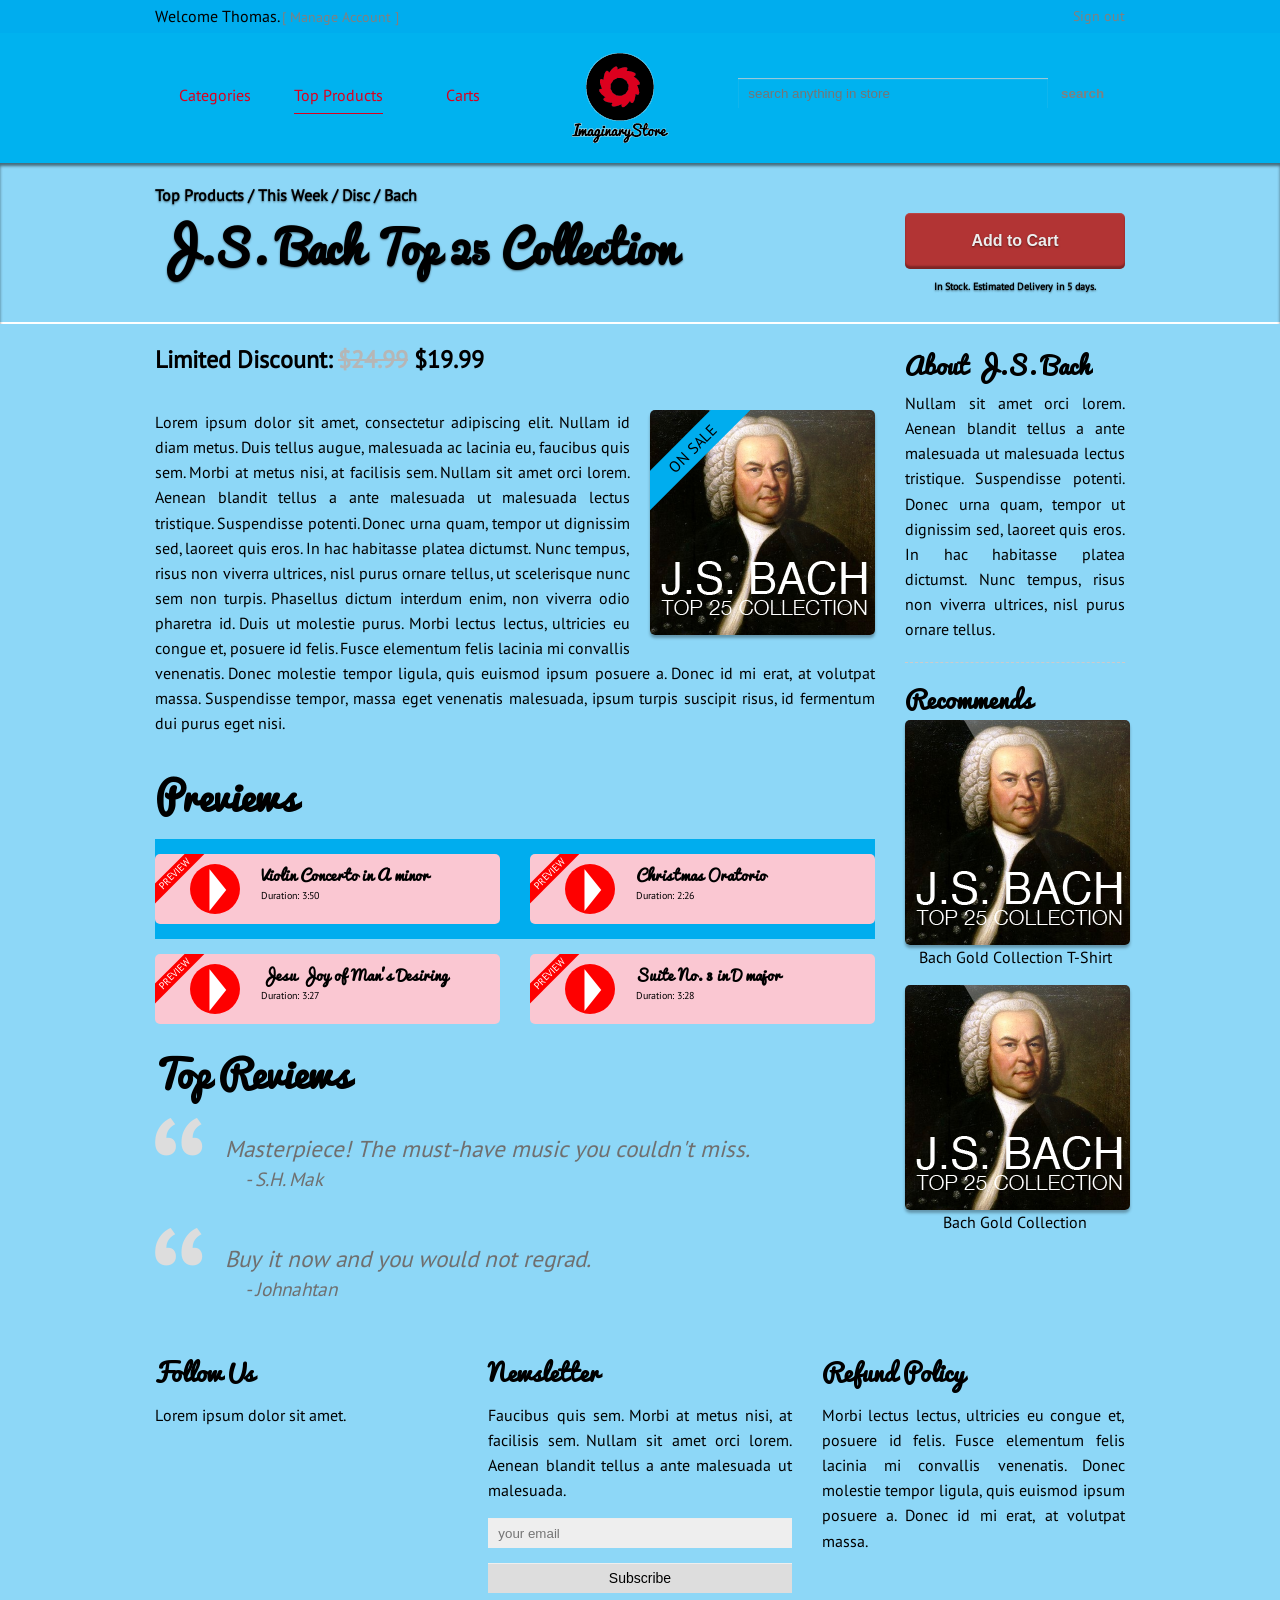
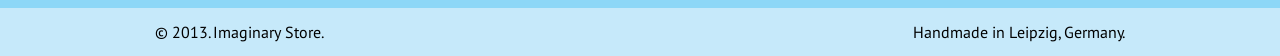
<file: Pra/index.html>
﻿<!doctype html>
<html>
<head>
<meta charset="utf-8">
<meta name="viewport" content="width=device-width, initial-scale=1" />
<title>Imaginary Store</title>
<link href="style.css" rel="stylesheet" type="text/css" />
    <link rel="stylesheet" href="practice-blue.css">
</head>

<body>
<header id="top">
	<div class="fix-size">
    	<p class="c9 left">
        	Welcome Thomas. <a href="">[ Manage Account ]</a>
        </p>
        <p class="c3 left">
        	<a href="#main-nav" class="hide"><img src="images/nav-btn.png" alt="button" /></a>
            <a href="" class="right">Sign out</a>
        </p>
    </div>
    <div class="clear"></div>
</header><!-- header -->

<nav>
	<div class="fix-size">
    	<ul class="c5 left show">
        	<li><a href="">Categories</a></li>
            <li><a href="">Top Products</a></li>
            <li><a href="">Carts</a></li>
        </ul>
        <a href="" class="c2 left c">
        	<img src="images/logo.png" alt="logo" />
        </a>
        <form action="#" class="c5 left show">
        	<input type="search" placeholder="search anything in store" required />
            <input type="submit" value="search" />
        </form>
    </div>
    <div class="clear"></div>
</nav><!-- nav -->

<section id="banner">
	<div class="fix-size">
    	<section class="c9 left c">
        	<p>Top Products / This Week / Disc / Bach</p>
            <h1>J.S. Bach Top 25 Collection</h1>
        </section>
        <aside class="c3 left c">
        	<button>Add to Cart</button>
            <p>In Stock. Estimated Delivery in 5 days.</p>
        </aside>
    </div>
    <div class="clear"></div>
</section><!-- banner -->

<section id="main">
	<div class="fix-size">
    	<section class="c9 left c">
        	<h3>Limited Discount: <del>$24.99</del> $19.99</h3>            
            <div class="trans right">
                <div class="cover">
                    <div class="face">
                        <p class="on-sale">ON SALE</p>
                    </div>
                    <div class="face back">
                        <b>J.S. Bach - Top 25 Collection</b>
                        <ol>
                            <li>Violin Concerto in A minor</li>
                            <li>Christmas Oratorio</li>
                            <li>Jesu Joy of Man's Desiring</li>
                            <li>Suite No. 3 in D major</li>
                            <!-- text -->
                        </ol>
                    </div>
                </div>
            </div><!-- trans -->
            
            <p>
            	Lorem ipsum dolor sit amet, consectetur adipiscing elit. Nullam id diam metus. Duis tellus augue, malesuada ac lacinia eu, faucibus quis sem. Morbi at metus nisi, at facilisis sem. Nullam sit amet orci lorem. Aenean blandit tellus a ante malesuada ut malesuada lectus tristique. Suspendisse potenti. Donec urna quam, tempor ut dignissim sed, laoreet quis eros. In hac habitasse platea dictumst. Nunc tempus, risus non viverra ultrices, nisl purus ornare tellus, ut scelerisque nunc sem non turpis. Phasellus dictum interdum enim, non viverra odio pharetra id. Duis ut molestie purus. Morbi lectus lectus, ultricies eu congue et, posuere id felis. Fusce elementum felis lacinia mi convallis venenatis. Donec molestie tempor ligula, quis euismod ipsum posuere a. Donec id mi erat, at volutpat massa. Suspendisse tempor, massa eget venenatis malesuada, ipsum turpis suscipit risus, id fermentum dui purus eget nisi.<!-- text -->
            </p>
            
            <h2>Previews</h2>
            <ul class="preview">
            	<li class="left"><a href="">
                	<div class="c3 left">
                    	<p class="title">PREVIEW</p>
                        <div class="circle"><div class="triangle">&#9658;</div></div>
                    </div>
                    <div class="c9 left">
                    	<b>Violin Concerto in A minor</b><!-- text -->
                        <small>Duration: 3:50</small>
                    </div>
                    <div class="clear"></div>
                </a></li><!-- element -->
                
                <li class="right"><a href="">
                	<div class="c3 left">
                    	<p class="title">PREVIEW</p>
                        <div class="circle"><div class="triangle">&#9658;</div></div>
                    </div>
                    <div class="c9 left">
                    	<b>Christmas Oratorio</b><!-- text -->
                        <small>Duration: 2:26</small>
                    </div>
                    <div class="clear"></div>
                </a></li><!-- element -->
                <li class="clear"></li>
                
                <li class="left"><a href="">
                	<div class="c3 left">
                    	<p class="title">PREVIEW</p>
                        <div class="circle"><div class="triangle">&#9658;</div></div>
                    </div>
                    <div class="c9 left">
                    	<b>Jesu Joy of Man's Desiring</b><!-- text -->
                        <small>Duration: 3:27</small>
                    </div>
                    <div class="clear"></div>
                </a></li><!-- element -->
                
                <li class="right"><a href="">
                	<div class="c3 left">
                    	<p class="title">PREVIEW</p>
                        <div class="circle"><div class="triangle">&#9658;</div></div>
                    </div>
                    <div class="c9 left">
                    	<b>Suite No. 3 in D major</b><!-- text -->
                        <small>Duration: 3:28</small>
                    </div>
                    <div class="clear"></div>
                </a></li><!-- element -->
            </ul>
            <div class="clear"></div>
            
            <h2>Top Reviews</h2>
            <blockquote>
            	<div class="quote">&ldquo;</div>
                <p>
                	Masterpiece! The must-have music you couldn't miss.<small>- S.H. Mak</small>
                </p>
            </blockquote>
            
            <blockquote>
            	<div class="quote">&ldquo;</div>
                <p>
                	Buy it now and you would not regrad. <small>- Johnahtan</small>
                </p>
            </blockquote>
        </section>
        <aside class="c3 left c">
        	<h3>About J.S. Bach</h3>
            <p class="about">
            	Nullam sit amet orci lorem. Aenean blandit tellus a ante malesuada ut malesuada lectus tristique. Suspendisse potenti. Donec urna quam, tempor ut dignissim sed, laoreet quis eros. In hac habitasse platea dictumst. Nunc tempus, risus non viverra ultrices, nisl purus ornare tellus.
            </p>
            
            <h3>Recommends</h3>
            <div class="aside-cover">
            	<div class="trans">
                	<div class="cover">
                    	<div class="face">
                        </div>
                        <div class="face back">
                        	<b>J.S. Bach - Top 25 Collection</b>
                            <ol>
                            	<li>Violin Concerto in A minor</li>
                                <li>Christmas Oratorio</li>
                                <li>Jesu Joy of Man's Desiring</li>
                                <li>Suite No. 3 in D major</li>
                            	<!-- text -->
                            </ol>
                            <button>Go to Album</button>
                        </div>
                    </div>
                </div><!-- trans -->
            	<p>Bach Gold Collection T-Shirt</p>
            </div><!-- aside cover -->
            
            <div class="aside-cover">
            	<div class="trans">
                	<div class="cover">
                    	<div class="face">
                        </div>
                        <div class="face back">
                        	<b>J.S. Bach - Top 25 Collection</b>
                            <ol>
                            	<li>Violin Concerto in A minor</li>
                                <li>Christmas Oratorio</li>
                                <li>Jesu Joy of Man's Desiring</li>
                                <li>Suite No. 3 in D major</li>
                            	<!-- text -->
                            </ol>
                            <button>Go to Album</button>
                        </div>
                    </div>
                </div><!-- trans -->
                <p>Bach Gold Collection</p>
            </div><!-- aside cover -->
        </aside>
    </div>
    <div class="clear"></div>
    
    <nav id="main-nav" class="c12 c hide">
    	<ul>
        	<li><a href="#top"><span class="arrow"></span>Back to Top</a></li>
            <li><a href="">Categories</a></li>
            <li><a href="">Top Products</a></li>
            <li><a href="">Carts</a></li>
            <li><a href="">Your Account</a></li>
        </ul>
        <form action="#">
        	<input type="search" placeholder="search in store" required />
            <input type="submit" value="go" />
        </form>
    </nav><!-- main nav -->
    <div class="clear"></div>
</section><!-- main -->

<section id="info">
	<div class="fix-size">
    	<div class="c4 left c">
        	<h3>Follow Us</h3>
            <p>
            	Lorem ipsum dolor sit amet.
            </p>
        </div>
        <div class="c4 left c">
        	<h3>Newsletter</h3>
            <p>
            	Faucibus quis sem. Morbi at metus nisi, at facilisis sem. Nullam sit amet orci lorem. Aenean blandit tellus a ante malesuada ut malesuada.
            </p>
            <form action="#">
            	<input type="email" placeholder="your email" required />
                <input type="submit" value="Subscribe" />
            </form>
        </div>
        <div class="c4 left c">
        	<h3>Refund Policy</h3>
        	<p>
            	Morbi lectus lectus, ultricies eu congue et, posuere id felis. Fusce elementum felis lacinia mi convallis venenatis. Donec molestie tempor ligula, quis euismod ipsum posuere a. Donec id mi erat, at volutpat massa.
            </p>
        </div>
    </div>
    <div class="clear"></div>
</section><!-- info -->

<footer>
	<div class="fix-size">
    	<div class="c12 c">
        	<span>&copy; 2013. Imaginary Store.</span>
            <span class="right">Handmade in Leipzig, Germany.</span>
        </div>
    </div>
    <div class="clear"></div>
</footer><!-- footer -->
</body>
</html>
</file>
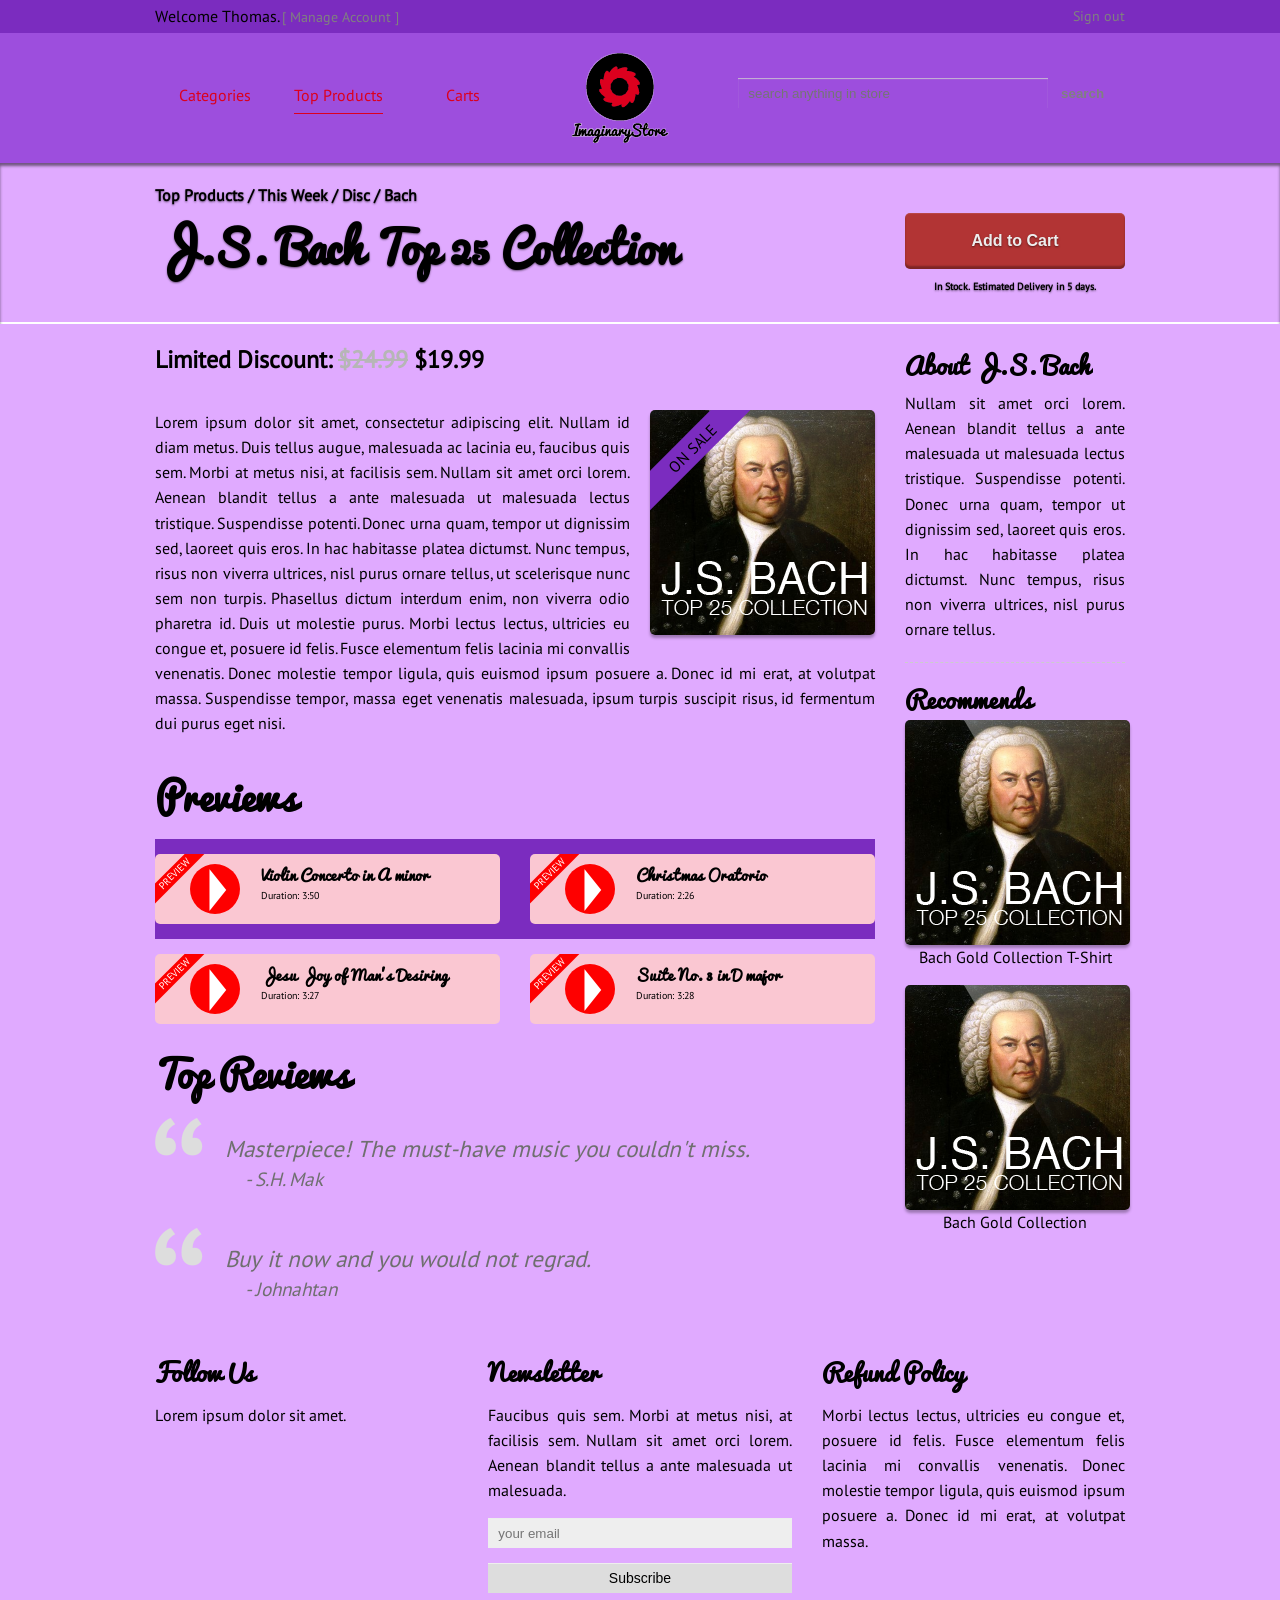
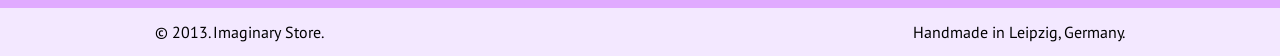
<file: Pra/index-purple.html>
﻿<!doctype html>
<html>
<head>
<meta charset="utf-8">
<meta name="viewport" content="width=device-width, initial-scale=1" />
<title>Imaginary Store</title>
<link href="style.css" rel="stylesheet" type="text/css" />
    <link rel="stylesheet" href="practice-purple.css">
    <link rel="stylesheet" href="practice-purple.css">
</head>

<body>
<header id="top">
	<div class="fix-size">
    	<p class="c9 left">
        	Welcome Thomas. <a href="">[ Manage Account ]</a>
        </p>
        <p class="c3 left">
        	<a href="#main-nav" class="hide"><img src="images/nav-btn.png" alt="button" /></a>
            <a href="" class="right">Sign out</a>
        </p>
    </div>
    <div class="clear"></div>
</header><!-- header -->

<nav>
	<div class="fix-size">
    	<ul class="c5 left show">
        	<li><a href="">Categories</a></li>
            <li><a href="">Top Products</a></li>
            <li><a href="">Carts</a></li>
        </ul>
        <a href="" class="c2 left c">
        	<img src="images/logo.png" alt="logo" />
        </a>
        <form action="#" class="c5 left show">
        	<input type="search" placeholder="search anything in store" required />
            <input type="submit" value="search" />
        </form>
    </div>
    <div class="clear"></div>
</nav><!-- nav -->

<section id="banner">
	<div class="fix-size">
    	<section class="c9 left c">
        	<p>Top Products / This Week / Disc / Bach</p>
            <h1>J.S. Bach Top 25 Collection</h1>
        </section>
        <aside class="c3 left c">
        	<button>Add to Cart</button>
            <p>In Stock. Estimated Delivery in 5 days.</p>
        </aside>
    </div>
    <div class="clear"></div>
</section><!-- banner -->

<section id="main">
	<div class="fix-size">
    	<section class="c9 left c">
        	<h3>Limited Discount: <del>$24.99</del> $19.99</h3>            
            <div class="trans right">
                <div class="cover">
                    <div class="face">
                        <p class="on-sale">ON SALE</p>
                    </div>
                    <div class="face back">
                        <b>J.S. Bach - Top 25 Collection</b>
                        <ol>
                            <li>Violin Concerto in A minor</li>
                            <li>Christmas Oratorio</li>
                            <li>Jesu Joy of Man's Desiring</li>
                            <li>Suite No. 3 in D major</li>
                            <!-- text -->
                        </ol>
                    </div>
                </div>
            </div><!-- trans -->
            
            <p>
            	Lorem ipsum dolor sit amet, consectetur adipiscing elit. Nullam id diam metus. Duis tellus augue, malesuada ac lacinia eu, faucibus quis sem. Morbi at metus nisi, at facilisis sem. Nullam sit amet orci lorem. Aenean blandit tellus a ante malesuada ut malesuada lectus tristique. Suspendisse potenti. Donec urna quam, tempor ut dignissim sed, laoreet quis eros. In hac habitasse platea dictumst. Nunc tempus, risus non viverra ultrices, nisl purus ornare tellus, ut scelerisque nunc sem non turpis. Phasellus dictum interdum enim, non viverra odio pharetra id. Duis ut molestie purus. Morbi lectus lectus, ultricies eu congue et, posuere id felis. Fusce elementum felis lacinia mi convallis venenatis. Donec molestie tempor ligula, quis euismod ipsum posuere a. Donec id mi erat, at volutpat massa. Suspendisse tempor, massa eget venenatis malesuada, ipsum turpis suscipit risus, id fermentum dui purus eget nisi.<!-- text -->
            </p>
            
            <h2>Previews</h2>
            <ul class="preview">
            	<li class="left"><a href="">
                	<div class="c3 left">
                    	<p class="title">PREVIEW</p>
                        <div class="circle"><div class="triangle">&#9658;</div></div>
                    </div>
                    <div class="c9 left">
                    	<b>Violin Concerto in A minor</b><!-- text -->
                        <small>Duration: 3:50</small>
                    </div>
                    <div class="clear"></div>
                </a></li><!-- element -->
                
                <li class="right"><a href="">
                	<div class="c3 left">
                    	<p class="title">PREVIEW</p>
                        <div class="circle"><div class="triangle">&#9658;</div></div>
                    </div>
                    <div class="c9 left">
                    	<b>Christmas Oratorio</b><!-- text -->
                        <small>Duration: 2:26</small>
                    </div>
                    <div class="clear"></div>
                </a></li><!-- element -->
                <li class="clear"></li>
                
                <li class="left"><a href="">
                	<div class="c3 left">
                    	<p class="title">PREVIEW</p>
                        <div class="circle"><div class="triangle">&#9658;</div></div>
                    </div>
                    <div class="c9 left">
                    	<b>Jesu Joy of Man's Desiring</b><!-- text -->
                        <small>Duration: 3:27</small>
                    </div>
                    <div class="clear"></div>
                </a></li><!-- element -->
                
                <li class="right"><a href="">
                	<div class="c3 left">
                    	<p class="title">PREVIEW</p>
                        <div class="circle"><div class="triangle">&#9658;</div></div>
                    </div>
                    <div class="c9 left">
                    	<b>Suite No. 3 in D major</b><!-- text -->
                        <small>Duration: 3:28</small>
                    </div>
                    <div class="clear"></div>
                </a></li><!-- element -->
            </ul>
            <div class="clear"></div>
            
            <h2>Top Reviews</h2>
            <blockquote>
            	<div class="quote">&ldquo;</div>
                <p>
                	Masterpiece! The must-have music you couldn't miss.<small>- S.H. Mak</small>
                </p>
            </blockquote>
            
            <blockquote>
            	<div class="quote">&ldquo;</div>
                <p>
                	Buy it now and you would not regrad. <small>- Johnahtan</small>
                </p>
            </blockquote>
        </section>
        <aside class="c3 left c">
        	<h3>About J.S. Bach</h3>
            <p class="about">
            	Nullam sit amet orci lorem. Aenean blandit tellus a ante malesuada ut malesuada lectus tristique. Suspendisse potenti. Donec urna quam, tempor ut dignissim sed, laoreet quis eros. In hac habitasse platea dictumst. Nunc tempus, risus non viverra ultrices, nisl purus ornare tellus.
            </p>
            
            <h3>Recommends</h3>
            <div class="aside-cover">
            	<div class="trans">
                	<div class="cover">
                    	<div class="face">
                        </div>
                        <div class="face back">
                        	<b>J.S. Bach - Top 25 Collection</b>
                            <ol>
                            	<li>Violin Concerto in A minor</li>
                                <li>Christmas Oratorio</li>
                                <li>Jesu Joy of Man's Desiring</li>
                                <li>Suite No. 3 in D major</li>
                            	<!-- text -->
                            </ol>
                            <button>Go to Album</button>
                        </div>
                    </div>
                </div><!-- trans -->
            	<p>Bach Gold Collection T-Shirt</p>
            </div><!-- aside cover -->
            
            <div class="aside-cover">
            	<div class="trans">
                	<div class="cover">
                    	<div class="face">
                        </div>
                        <div class="face back">
                        	<b>J.S. Bach - Top 25 Collection</b>
                            <ol>
                            	<li>Violin Concerto in A minor</li>
                                <li>Christmas Oratorio</li>
                                <li>Jesu Joy of Man's Desiring</li>
                                <li>Suite No. 3 in D major</li>
                            	<!-- text -->
                            </ol>
                            <button>Go to Album</button>
                        </div>
                    </div>
                </div><!-- trans -->
                <p>Bach Gold Collection</p>
            </div><!-- aside cover -->
        </aside>
    </div>
    <div class="clear"></div>
    
    <nav id="main-nav" class="c12 c hide">
    	<ul>
        	<li><a href="#top"><span class="arrow"></span>Back to Top</a></li>
            <li><a href="">Categories</a></li>
            <li><a href="">Top Products</a></li>
            <li><a href="">Carts</a></li>
            <li><a href="">Your Account</a></li>
        </ul>
        <form action="#">
        	<input type="search" placeholder="search in store" required />
            <input type="submit" value="go" />
        </form>
    </nav><!-- main nav -->
    <div class="clear"></div>
</section><!-- main -->

<section id="info">
	<div class="fix-size">
    	<div class="c4 left c">
        	<h3>Follow Us</h3>
            <p>
            	Lorem ipsum dolor sit amet.
            </p>
        </div>
        <div class="c4 left c">
        	<h3>Newsletter</h3>
            <p>
            	Faucibus quis sem. Morbi at metus nisi, at facilisis sem. Nullam sit amet orci lorem. Aenean blandit tellus a ante malesuada ut malesuada.
            </p>
            <form action="#">
            	<input type="email" placeholder="your email" required />
                <input type="submit" value="Subscribe" />
            </form>
        </div>
        <div class="c4 left c">
        	<h3>Refund Policy</h3>
        	<p>
            	Morbi lectus lectus, ultricies eu congue et, posuere id felis. Fusce elementum felis lacinia mi convallis venenatis. Donec molestie tempor ligula, quis euismod ipsum posuere a. Donec id mi erat, at volutpat massa.
            </p>
        </div>
    </div>
    <div class="clear"></div>
</section><!-- info -->

<footer>
	<div class="fix-size">
    	<div class="c12 c">
        	<span>&copy; 2013. Imaginary Store.</span>
            <span class="right">Handmade in Leipzig, Germany.</span>
        </div>
    </div>
    <div class="clear"></div>
</footer><!-- footer -->
</body>
</html>
</file>
<file: Pra/style.css>
@charset "utf-8";
/* CSS Document */
* {
	margin: 0;
	padding: 0;
}
ul li {
	list-style: none;
}
a {
	text-decoration: none;
}
.clear {
	clear: both;
}
.left {
	float: left;
}
.right {
	float: right;
}
.hide {
	display: none;
}
::selection {
	background: #dc001e;
	color: #fff;
}
::-moz-selection {
background: #dc001e;
color: #fff;
}
.c2 {
	width: 16.6666%;
}
.c3 {
	width: 25%;
}
.c4 {
	width: 33.3333%;
}
.c5 {
	width: 41.6666%;
}
.c9 {
	width: 75%;
}
.c12 {
	width: 100%;
}
.c2, .c3, .c4, .c5, .c9, .c12 {
	padding: 0 15px;
	box-sizing: border-box;
	-moz-box-sizing: border-box;
}
.fix-size {
	max-width: 1000px;
	margin: auto;
}
/* core */
@font-face {
	font-family: font1;
	src: url(fonts/pacifico.woff);
}
@font-face {
	font-family: font2;
	src: url(fonts/ptsans.woff);
}
body {
	font-family: font2;
	font-size: 15.5px;
	color: #222;
	background: url(images/bg.png);
	line-height: 1.62em;
}
/* header */
header {
	color: #eee;
	background: #222;
	line-height: 32px;
}
header a {
	color: #808080;
	font-size: 14px;
}
/* footer */
footer {
	color: #eee;
	background: #222;
	line-height: 48px;
}
/* nav */
body > nav ul {
	margin-top: 45px;
}
body > nav ul li {
	width: 31%;
	display: inline-block;
	text-align: center;
}
body > nav ul li a {
	color: #dc001e;
	display: inline-block;
	padding: 5px 0;
}
body > nav ul li:nth-child(2) a {
	border-bottom: solid 1px;
}
body > nav ul:hover li a {
	border-bottom: none;
}
body > nav ul li:hover a {
	border-bottom: solid 1px;
}
body > nav a.c2 {
	display: block;
}
body > nav a img {
	display: block;
	margin: 20px 0;
}
body > nav form {
	margin-top: 45px;
}
input, button {
	width: 100%;
	height: 30px;
	color: #a9a9a9;
	background: none;
	border: none;
	outline: none;
}
body > nav input[type=search] {
	width: 80%;
	box-shadow: inset 0 1px 1px rgba(210, 210, 210, 0.8);
	text-indent: 10px;
}
body > nav input[type=search]:focus {
	background: #fff;
	box-shadow: inset 0 1px 1px rgba(170, 170, 170, 0.7);
}
body > nav input[type=submit] {
	width: 16%;
	font-weight: bold;
	color: #808080;
}
body > nav input[type=search]:focus + input {
	background: #fff;
	box-shadow: inset 0 1px 1px rgba(170, 170, 170, 0.7);
}
/* banner */
#banner {
	background: #c33;
	box-shadow: inset 0 3px 3px rgba(0, 0, 0, 0.5), inset 0 -2px #fff;
	font-weight: bold;
	padding: 20px 0;
	color: #eee;
	text-shadow: 0 1px 2px rgba(0, 0, 0, 0.5);
}
h1, h2, h3 {
	font-family: font1;
	line-height: normal;
	padding-bottom: 10px;
}
h1 {
	font-size: 44px;
}
h2 {
	font-size: 38px;
}
h3 {
	font-size: 24px;
}
#banner aside button {
	height: 56px;
	border-radius: 5px;
	margin-top: 30px;
	font-size: 16px;
	font-weight: bold;
	color: #eee;
	box-shadow: inset 0 -3px 2px rgba(0, 0, 0, 0.3), inset 0 1px 1px rgba(255, 255, 255, 0.1);
	background: #b23434;
	text-shadow: 0 1px 2px rgba(0, 0, 0, 0.5);
}
#banner aside button:hover {
	box-shadow: inset 0 2px 2px rgba(0, 0, 0, 0.1), inset 0 -2px rgba(255, 255, 255, 0.1);
}
#banner aside button:active {
	box-shadow: inset 0 2px 2px rgba(0, 0, 0, 0.1), inset 0 -2px rgba(255, 255, 255, 0.1);
	background: #8f292b;
}
#banner aside p {
	text-align: center;
	font-size: 10px;
	padding: 5px 0;
}
/* main */
#main {
	padding-top: 20px;
	overflow: hidden;
}
#main section > .right {
	margin-left: 20px;
	margin-bottom: 10px;
}
#main section h3 {
	font-family: font2;
	font-size: 24px !important;
	margin-bottom: 25px;
}
#main section h3 del {
	color: #b6b6b6;
}
#main section > p {
	text-align: justify;
	margin-bottom: 25px;
}
/* trans */
.trans {
	width: 225px;
	height: 225px;
	margin: auto;
	perspective: 800px;
	-webkit-perspective: 800px;
}
.trans .cover {
	width: 225px;
	height: 225px;
	position: relative;
	transform-style: preserve-3d;
	-webkit-transform-style: preserve-3d;
	transition: all 0.5s ease-out;
	-webkit-transition: all 0.5s ease-out;
}
.trans .face {
	background: url(images/disc-cover.png) no-repeat;
	width: 205px;
	height: 205px;
	padding: 10px;
	border-radius: 5px;
	transform-style: preserve-3d;
	-webkit-transform-style: preserve-3d;
	backface-visibility: hidden;
	-webkit-backface-visibility: hidden;
	box-shadow: 0 3px 3px rgba(0, 0, 0, 0.3);
	position: absolute;
	overflow: hidden;
}
.trans .back {
	box-shadow: 0 3px 3px rgba(0, 0, 0, 0.3), inset 0 225px rgba(255, 255, 255, 0.7);
	text-align: center;
	transform: rotateY(180deg);
	-webkit-transform: rotateY(180deg);
	padding: 9px;
	border: solid 1px;
}
.trans:hover .cover {
	transform: rotateY(-180deg);
	-webkit-transform: rotateY(-180deg);
}
.trans .back b {
	font-size: 14px;
}
.trans .back ol {
	margin-top: 10px;
}
.trans .back ol li {
	list-style: decimal inside;
	line-height: 28px;
	text-align: left;
}
.trans .on-sale {
	background: rgba(255, 0, 0, 0.7);
	color: #eee;
	transform: rotate(-45deg);
	-webkit-transform: rotate(-45deg);
	margin-top: 14px;
	margin-left: -140px;
	text-align: center;
	line-height: 28px;
}
.trans .back button {
	color: #eee;
	background: #c33;
	border-radius: 4px;
	margin-top: 10px;
	width: 100px;
}
.trans .back button:hover {
	background: rgba(204, 51, 51, 0.8);
}
/* main */
#main .preview li {
	width: 50%;
}
#main .preview li a {
	display: block;
	background: #fac7d2;
	border-radius: 5px;
	margin: 15px;
	overflow: hidden;
	color: #222;
	position: relative;
	padding: 10px;
}
#main .preview li.left a {
	margin-left: 0;
}
#main .preview li.right a {
	margin-right: 0;
}
#main .preview .title {
	color: #fff;
	font-size: 10px;
	display: block;
	padding: 0 20px;
	line-height: 14px;
	display: block;
	background: #fe0000;
	transform: rotate(-45deg);
	-webkit-transform: rotate(-45deg);
	position: absolute;
	top: 13px;
	left: -20px;
}
#main .preview .circle {
	margin-left: 10px;
	width: 50px;
	height: 50px;
	border-radius: 50%;
	background: #fe0000;
	position: relative;
}
#main .preview .triangle {
	color: #fff;
	font-size: 28px;
	transform: scaleY(2.5);
	-webkit-transform: scaleY(2.5);
	top: 7px;
	left: 14px;
	position: absolute;
}
#main .preview b {
	font-family: font1;
	display: block;
	line-height: 22px;
}
#main .preview small {
	font-size: 10px;
	display: block;
	line-height: 20px;
}
#main blockquote {
	position: relative;
	margin-bottom: 35px;
}
#main blockquote .quote {
	font-size: 18px;
	transform: scale(10, 10);
	-webkit-transform: scale(10, 10);
	color: #ddd;
	position: absolute;
	left: 20px;
	top: 65px;
}
#main blockquote p {
	padding-top: 20px;
	padding-left: 70px;
	font-size: 23px;
	font-style: italic;
	color: #6f6f6f;
}
#main blockquote small {
	display: block;
	margin-left: 20px;
	margin-top: 5px;
}
#main aside h3 {
	padding-bottom: 0px;
}
#main aside p {
	text-align: center;
}
#main aside .about {
	margin-bottom: 15px;
	padding-bottom: 20px;
	border-bottom: #ccc dashed 1px;
	text-align: justify;
	margin-top: 5px;
}
#main aside .aside-cover {
	margin-bottom: 15px;
}
/* info */
#info {
	padding: 15px 0;
	background: #ccc;
}
#info p {
	margin-bottom: 15px;
	text-align: justify;
}
#info input[type=email] {
	text-indent: 10px;
	background: #eee;
	box-shadow: inset 0 1px 1px #eee;
	margin-bottom: 15px;
}
#info input[type=submit] {
	background: #ddd;
	color: #000;
	box-shadow: inset 0 1px #eee;
	font-size: 14px;
}

/* small screen */
@media (max-width: 800px) {
.hide {
	display: block;
}
.show {
	display: none;
}
.c {
	width: 100%;
}
header a.right {
	float: left;
}
header a.hide {
	float: right;
}
header a.hide img {
	display: block;
	margin: 6px;
}
body > nav a.c2 img {
	margin: 20px auto;
}
#banner {
	padding-bottom: 10px;
}
h1 {
	font-size: 34px;
}
h2 {
	font-size: 28px;
}
h3 {
	font-size: 18px;
}
#main .preview li {
	width: 100%;
}
#main .preview li a {
	margin: 15px 0;
}
#main aside .aside-cover {
	width: 50%;
	float: left;
}
#main-nav {
	margin: 50px 0;
}
#main-nav ul li a {
	display: block;
	line-height: 56px;
	border-top: #ddd solid 1px;
	color: #dc001e;
	padding: 0 10px;
	transition: all 0.5s linear;
	-webkit-transition: all 0.5s linear;
}
#main-nav ul li:last-child a {
	border-bottom: #ddd solid 1px;
}
#main-nav ul li a:hover {
	background: rgba(250, 199, 210, 0.5);
}
#main-nav .arrow {
	background: url(images/arrow.png) no-repeat bottom;
	width: 30px;
	height: 20px;
	display: inline-block;
	transition: all 0.5s linear;
	-webkit-transition: all 0.5s linear;
}
#main-nav ul li:first-child a:hover .arrow {
	background: url(images/double-arrow.png) no-repeat bottom;
}
#main-nav input {
	border: #aaa solid 1px;
	height: 34px;
	margin: 10px 0;
}
#main-nav input[type=search] {
	box-shadow: inset 0 1px 1px rgba(170, 170, 170, 0.4);
	text-indent: 10px;
}
#main-nav input[type=submit] {
	color: #222;
}
}
 @media (max-width: 500px) {
header p.c9 {
	width: 66.6666%;
}
header p.c3 {
	width: 33.3333%;
}
}
</file>
<file: Pra/practice-blue.css>
﻿
/* ==========================================================
   BAI THUC HANH PHOI MAU DON TONG - BLUE
   Mau chinh: #00ADEE
   ========================================================== */

html,
body {
    background-color: #00BFF2 !important;
    color: #000000 !important;
}

/* Header */
header,
.header,
#header {
    background-color: #00ADEE !important;
    color: #000000 !important;
}

/* Navigation */
nav,
.nav,
.navbar,
.menu {
    background-color: #00B2EF !important;
}

/* Noi dung */
main,
.main,
.content,
#content,
section,
article {
    background-color: #8DD7F7 !important;
    color: #000000 !important;
}

/* ON SALE / PREVIEW */
.sale,
.on-sale,
.onsale,
.preview,
.sale-box,
[class*="sale"],
[class*="preview"] {
    background-color: #00ADEE !important;
    color: #000000 !important;
}

/* Footer */
footer,
.footer,
#footer {
    background-color: #C6E9FA !important;
    color: #000000 !important;
}

/* Mau chu */
body,
p,
span,
div,
h1,
h2,
h3,
h4,
h5,
h6,
li {
    color: #000000;
}

/* Link */
a {
    color: #000000;
}
</file>
<file: Pra/practice-purple.css>
﻿
/* ==========================================================
   BAI THUC HANH PHOI MAU DON TONG - PURPLE
   ========================================================== */

html,
body {
    background-color: #C77DFF !important;
    color: #000000 !important;
}

/* Header */
header,
.header,
#header {
    background-color: #7B2CBF !important;
    color: #000000 !important;
}

/* Navigation */
nav,
.nav,
.navbar,
.menu {
    background-color: #9D4EDD !important;
}

/* Noi dung */
main,
.main,
.content,
#content,
section,
article {
    background-color: #E0AAFF !important;
    color: #000000 !important;
}

/* ON SALE / PREVIEW */
.sale,
.on-sale,
.onsale,
.preview,
.sale-box,
[class*="sale"],
[class*="preview"] {
    background-color: #7B2CBF !important;
    color: #000000 !important;
}

/* Footer */
footer,
.footer,
#footer {
    background-color: #F3E8FF !important;
    color: #000000 !important;
}

/* Mau chu */
body,
p,
span,
div,
h1,
h2,
h3,
h4,
h5,
h6,
li {
    color: #000000;
}

a {
    color: #000000;
}
</file>
